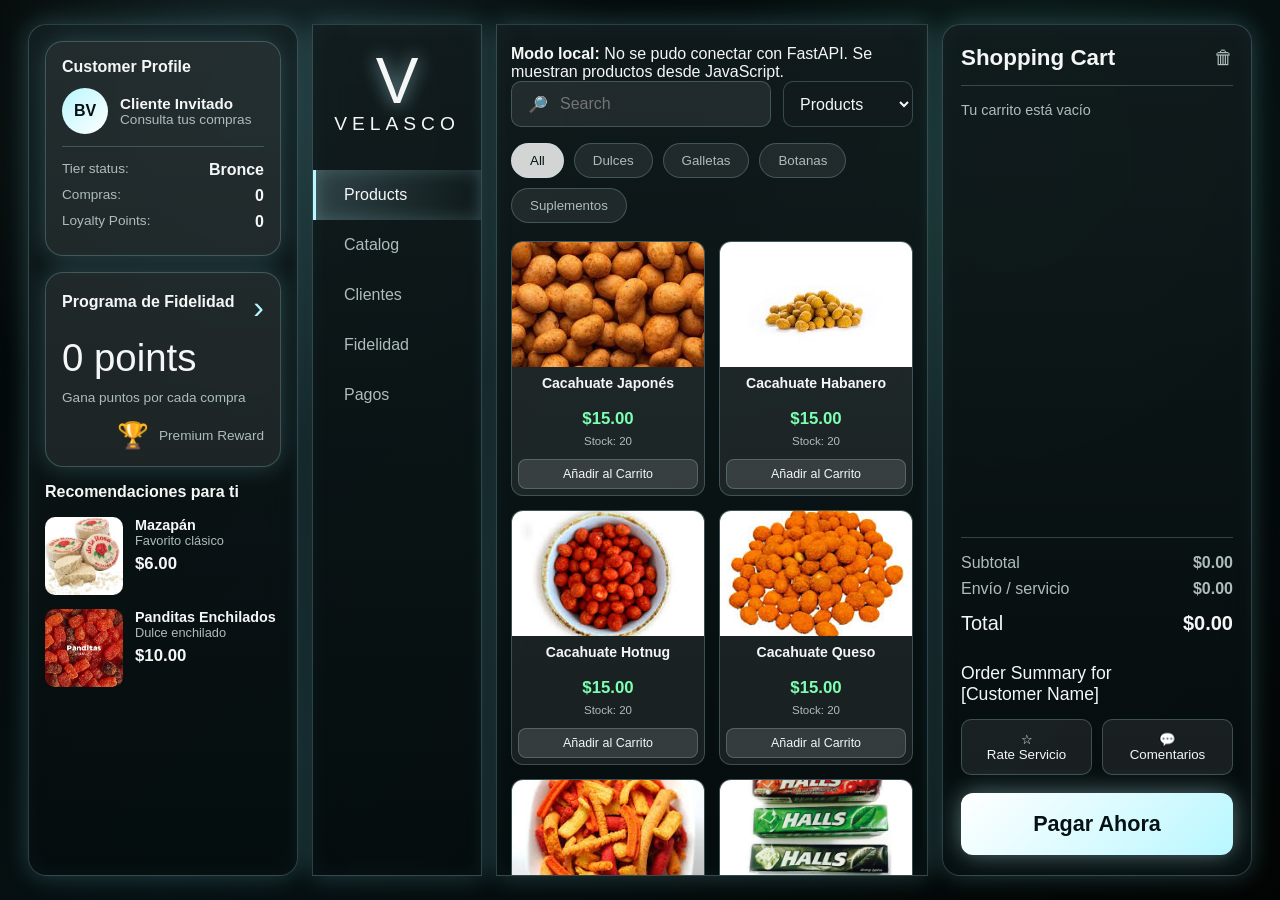
<file: web-dulces/index.html>
<!DOCTYPE html>
<html lang="es">
<head>
    <meta charset="UTF-8">
    <meta name="viewport" content="width=device-width, initial-scale=1.0">
    <title>Velasco Dulces | Cash Control</title>
    <link rel="stylesheet" href="css/estilos.css">
</head>
<body>

<!-- HEADER MÓVIL -->
<header class="mobile-header">
    <div>
        <strong>Velasco Dulces</strong>
        <span>Catálogo rápido</span>
    </div>

    <button onclick="abrirCarritoMobile()">
        🛒 <span id="cartCountMobile">0</span>
    </button>
</header>

<div class="app-layout">

    <!-- PANEL IZQUIERDO -->
    <aside class="panel-cliente">

        <div class="card perfil-card">
            <h2>Customer Profile</h2>

            <div class="perfil-info">
                <div class="avatar">BV</div>
                <div>
                    <h3>Cliente Invitado</h3>
                    <p>Consulta tus compras</p>
                </div>
            </div>

            <div class="perfil-datos">
                <div>
                    <span>Tier status:</span>
                    <strong>Bronce</strong>
                </div>
                <div>
                    <span>Compras:</span>
                    <strong id="comprasCliente">0</strong>
                </div>
                <div>
                    <span>Loyalty Points:</span>
                    <strong id="loyaltyPoints">0</strong>
                </div>
            </div>
        </div>

        <div class="card fidelidad-card">
            <div class="fidelidad-header">
                <h2>Programa de Fidelidad</h2>
                <span onclick="abrirModal('fidelidad')">›</span>
            </div>

            <h1 id="pointsView">0 points</h1>
            <p>Gana puntos por cada compra</p>

            <div class="recompensa">
                <span>🏆</span>
                <p>Premium Reward</p>
            </div>
        </div>

        <div class="recomendaciones">
            <h2>Recomendaciones para ti</h2>

            <div class="mini-producto">
                <img src="img/dulces/mazapan.jpg" alt="Mazapán">
                <div>
                    <h3>Mazapán</h3>
                    <p>Favorito clásico</p>
                    <strong>$6.00</strong>
                </div>
            </div>

            <div class="mini-producto">
                <img src="img/dulces/panditas-enchilados.jpg" alt="Panditas Enchilados">
                <div>
                    <h3>Panditas Enchilados</h3>
                    <p>Dulce enchilado</p>
                    <strong>$10.00</strong>
                </div>
            </div>
        </div>

    </aside>

    <!-- MENÚ LATERAL -->
    <nav class="sidebar">
        <div class="logo">
            <div class="logo-icon">V</div>
            <span>VELASCO</span>
        </div>

        <ul>
            <li class="activo" onclick="navegarSeccion(this, 'productos')">Products</li>
            <li onclick="navegarSeccion(this, 'catalogo')">Catalog</li>
            <li onclick="abrirModal('clientes')">Clientes</li>
            <li onclick="abrirModal('fidelidad')">Fidelidad</li>
            <li onclick="abrirModal('pagos')">Pagos</li>
        </ul>
    </nav>

    <!-- CONTENIDO PRINCIPAL -->
    <main class="contenido">

        <div class="topbar">
            <div class="buscador">
                <span>🔎</span>
                <input type="text" id="searchInput" placeholder="Search">
            </div>

            <select id="categoryFilter">
                <option value="all">Products</option>
                <option value="dulces">Dulces</option>
                <option value="galletas">Galletas</option>
                <option value="botanas">Botanas</option>
                <option value="bebidas">Suplementos</option>
            </select>
        </div>

        <div class="chips">
            <button class="chip activo" data-category="all">All</button>
            <button class="chip" data-category="dulces">Dulces</button>
            <button class="chip" data-category="galletas">Galletas</button>
            <button class="chip" data-category="botanas">Botanas</button>
            <button class="chip" data-category="bebidas">Suplementos</button>
        </div>

        <section class="grid-productos" id="productGrid">
            <!-- Los productos se cargan dinámicamente desde js/productos.js -->
        </section>

    </main>

    <!-- CARRITO DERECHO -->
    <aside class="carrito-panel" id="carritoPanel">

        <div class="carrito-header">
            <h2>Shopping Cart</h2>

            <div class="carrito-botones">
                <button onclick="vaciarCarrito()">🗑</button>
                <button class="cerrar-carrito-mobile" onclick="cerrarCarritoMobile()">×</button>
            </div>
        </div>

        <div id="cartItems" class="cart-items">
            <p class="carrito-vacio">Tu carrito está vacío</p>
        </div>

        <div class="resumen">
            <div>
                <span>Subtotal</span>
                <strong id="subtotal">$0.00</strong>
            </div>

            <div>
                <span>Envío / servicio</span>
                <strong>$0.00</strong>
            </div>

            <div class="total">
                <span>Total</span>
                <strong id="total">$0.00</strong>
            </div>
        </div>

        <div class="order-summary">
            <h3>Order Summary for<br>[Customer Name]</h3>

            <div class="acciones">
                <button onclick="abrirModal('calificacion')">☆<br>Rate Servicio</button>
                <button onclick="abrirModal('comentarios')">💬<br>Comentarios</button>
            </div>

            <button class="btn-pagar" onclick="enviarWhatsApp()">Pagar Ahora</button>
        </div>

    </aside>

</div>

<!-- MENÚ INFERIOR MÓVIL -->
<nav class="mobile-nav">
    <button onclick="navegarMobile('productos')">
        🏠
        <span>Inicio</span>
    </button>

    <button onclick="navegarMobile('catalogo')">
        🍬
        <span>Catálogo</span>
    </button>

    <button onclick="abrirModal('clientes')">
        👤
        <span>Cliente</span>
    </button>

    <button onclick="abrirModal('fidelidad')">
        ⭐
        <span>Puntos</span>
    </button>

    <button onclick="abrirModal('pagos')">
        💳
        <span>Pagos</span>
    </button>
</nav>

<!-- MODAL GENERAL -->
<div class="modal" id="modal">
    <div class="modal-contenido">
        <button class="cerrar-modal" onclick="cerrarModal()">×</button>
        <div id="modalBody"></div>
    </div>
</div>

<script src="js/productos.js"></script>
<script src="js/app.js"></script>

</body>
</html>
</file>
<file: web-dulces/css/estilos.css>
:root {
    --bg-main: #040909;
    --bg-panel: rgba(18, 28, 30, 0.78);
    --bg-card: rgba(255, 255, 255, 0.08);
    --bg-card-hover: rgba(255, 255, 255, 0.14);
    --border-soft: rgba(180, 245, 255, 0.22);
    --border-glow: rgba(142, 240, 255, 0.65);
    --text-main: #f5f7f7;
    --text-muted: #aebcbc;
    --accent: #b8f7ff;
    --accent-green: #7cffb0;
    --danger: #ff6b6b;
    --shadow-glow: 0 0 24px rgba(147, 240, 255, 0.22);
    --radius-lg: 18px;
    --radius-md: 12px;
}

* {
    margin: 0;
    padding: 0;
    box-sizing: border-box;
}

body {
    min-height: 100vh;
    background:
        radial-gradient(circle at 20% 10%, rgba(138, 237, 255, 0.14), transparent 28%),
        radial-gradient(circle at 80% 20%, rgba(124, 255, 176, 0.08), transparent 26%),
        linear-gradient(135deg, #020403, #061113 48%, #020403);
    font-family: Arial, Helvetica, sans-serif;
    color: var(--text-main);
    overflow: hidden;
}

.app-layout {
    width: 100vw;
    height: 100vh;
    padding: 24px 28px;
    display: grid;
    grid-template-columns: 270px 170px minmax(420px, 1fr) 310px;
    gap: 14px;
}

/* Paneles base */
.panel-cliente,
.sidebar,
.contenido,
.carrito-panel {
    background: linear-gradient(180deg, rgba(18, 28, 30, 0.85), rgba(5, 13, 14, 0.88));
    border: 1px solid var(--border-soft);
    box-shadow: inset 0 0 24px rgba(143, 242, 255, 0.04), var(--shadow-glow);
    backdrop-filter: blur(18px);
}

/* Panel cliente */
.panel-cliente {
    padding: 16px;
    border-radius: var(--radius-lg);
    overflow-y: auto;
}

.card {
    background: var(--bg-card);
    border: 1px solid var(--border-soft);
    border-radius: var(--radius-lg);
    padding: 16px;
    box-shadow: var(--shadow-glow);
    margin-bottom: 16px;
}

.card h2 {
    font-size: 1rem;
    margin-bottom: 12px;
}

.perfil-info {
    display: flex;
    align-items: center;
    gap: 12px;
    padding-bottom: 12px;
    border-bottom: 1px solid var(--border-soft);
}

.avatar {
    width: 46px;
    height: 46px;
    border-radius: 50%;
    background: linear-gradient(135deg, var(--accent), #ffffff);
    color: #071113;
    display: grid;
    place-items: center;
    font-weight: 900;
}

.perfil-info h3 {
    font-size: 0.95rem;
}

.perfil-info p,
.perfil-datos span,
.fidelidad-card p {
    color: var(--text-muted);
    font-size: 0.85rem;
}

.perfil-datos {
    margin-top: 14px;
}

.perfil-datos div {
    display: flex;
    justify-content: space-between;
    margin: 8px 0;
}

.fidelidad-header {
    display: flex;
    justify-content: space-between;
    align-items: center;
}

.fidelidad-header span {
    font-size: 2rem;
    color: var(--accent);
}

.fidelidad-card h1 {
    font-size: 2.4rem;
    margin: 10px 0;
    font-weight: 400;
}

.recompensa {
    margin-top: 15px;
    display: flex;
    justify-content: flex-end;
    align-items: center;
    gap: 10px;
}

.recompensa span {
    font-size: 1.6rem;
}

.recomendaciones h2 {
    font-size: 1rem;
    margin: 16px 0;
}

.mini-producto {
    display: flex;
    gap: 12px;
    margin-bottom: 14px;
}

.mini-producto img {
    width: 78px;
    height: 78px;
    border-radius: 10px;
    object-fit: cover;
}

.mini-producto h3 {
    font-size: 0.9rem;
}

.mini-producto p {
    color: var(--text-muted);
    font-size: 0.8rem;
}

.mini-producto strong {
    display: block;
    margin-top: 6px;
    font-size: 1.05rem;
}

/* Sidebar */
.sidebar {
    border-radius: 0;
    padding: 24px 0;
}

.logo {
    text-align: center;
    padding: 0 20px 35px;
}

.logo-icon {
    font-size: 4rem;
    font-weight: 100;
    line-height: 1;
    text-shadow: 0 0 18px rgba(184, 247, 255, 0.7);
}

.logo span {
    letter-spacing: 5px;
    font-size: 1.2rem;
}

.sidebar ul {
    list-style: none;
}

.sidebar li {
    padding: 16px 28px;
    color: var(--text-muted);
    border-left: 3px solid transparent;
    cursor: pointer;
}

.sidebar li.activo,
.sidebar li:hover {
    color: var(--text-main);
    background: linear-gradient(90deg, rgba(184, 247, 255, 0.18), transparent);
    border-left-color: var(--accent);
    box-shadow: inset 0 0 18px rgba(184, 247, 255, 0.2);
}

/* Contenido */
.contenido {
    padding: 20px 14px 20px 14px;
    overflow-y: auto;
}

.topbar {
    display: flex;
    gap: 12px;
    margin-bottom: 16px;
}

.buscador {
    flex: 1;
    height: 46px;
    background: var(--bg-card);
    border: 1px solid var(--border-soft);
    border-radius: 10px;
    display: flex;
    align-items: center;
    gap: 12px;
    padding: 0 16px;
}

.buscador input,
.topbar select {
    background: transparent;
    border: none;
    color: var(--text-main);
    outline: none;
    font-size: 1rem;
    width: 100%;
}

.topbar select {
    width: 130px;
    border: 1px solid var(--border-soft);
    border-radius: 10px;
    padding: 0 12px;
    background: rgba(18, 28, 30, 0.95);
}

.chips {
    display: flex;
    gap: 10px;
    margin-bottom: 18px;
    flex-wrap: wrap;
}

.chip {
    background: rgba(255, 255, 255, 0.08);
    color: var(--text-muted);
    border: 1px solid var(--border-soft);
    padding: 9px 18px;
    border-radius: 999px;
    cursor: pointer;
}

.chip.activo,
.chip:hover {
    background: rgba(255, 255, 255, 0.82);
    color: #061113;
}

/* Grid productos */
.grid-productos {
    display: grid;
    grid-template-columns: repeat(auto-fill, minmax(145px, 1fr));
    gap: 14px;
    padding-bottom: 30px;
}

.producto {
    background: var(--bg-card);
    border: 1px solid var(--border-soft);
    border-radius: 12px;
    overflow: hidden;
    transition: 0.25s ease;
}

.producto:hover {
    transform: translateY(-4px);
    background: var(--bg-card-hover);
    border-color: var(--border-glow);
}

.producto img {
    width: 100%;
    height: 125px;
    object-fit: cover;
    display: block;
}

.producto h3 {
    font-size: 0.88rem;
    text-align: center;
    padding: 8px 6px 4px;
    min-height: 42px;
}

.producto button {
    width: calc(100% - 12px);
    margin: 6px;
    padding: 7px;
    background: rgba(255, 255, 255, 0.12);
    color: var(--text-main);
    border: 1px solid var(--border-soft);
    border-radius: 8px;
    cursor: pointer;
    font-size: 0.78rem;
}

.producto button:hover {
    background: rgba(184, 247, 255, 0.22);
}

/* Carrito */
.carrito-panel {
    padding: 20px 18px;
    border-radius: var(--radius-lg);
    display: flex;
    flex-direction: column;
}

.carrito-header {
    display: flex;
    justify-content: space-between;
    align-items: center;
    border-bottom: 1px solid var(--border-soft);
    padding-bottom: 14px;
}

.carrito-header h2 {
    font-size: 1.4rem;
}

.carrito-header button {
    background: none;
    border: none;
    color: var(--text-muted);
    cursor: pointer;
    font-size: 1.2rem;
}

.cart-items {
    flex: 1;
    overflow-y: auto;
    padding: 16px 0;
}

.carrito-vacio {
    color: var(--text-muted);
    font-size: 0.9rem;
}

.cart-item {
    display: flex;
    justify-content: space-between;
    gap: 8px;
    padding: 11px;
    margin-bottom: 9px;
    background: var(--bg-card);
    border: 1px solid var(--border-soft);
    border-radius: 10px;
}

.cart-item h4 {
    font-size: 0.9rem;
}

.cart-item p {
    color: var(--text-muted);
    font-size: 0.78rem;
}

.cart-item strong {
    white-space: nowrap;
}

.resumen {
    border-top: 1px solid var(--border-soft);
    padding-top: 16px;
}

.resumen div {
    display: flex;
    justify-content: space-between;
    margin-bottom: 8px;
    color: var(--text-muted);
}

.resumen .total {
    color: var(--text-main);
    font-size: 1.25rem;
    margin-top: 14px;
}

.order-summary h3 {
    margin: 20px 0 14px;
    font-size: 1.1rem;
    font-weight: 400;
}

.acciones {
    display: grid;
    grid-template-columns: 1fr 1fr;
    gap: 10px;
}

.acciones button {
    background: var(--bg-card);
    border: 1px solid var(--border-soft);
    color: var(--text-main);
    border-radius: 10px;
    padding: 12px;
}

.btn-pagar {
    width: 100%;
    margin-top: 18px;
    padding: 18px;
    border: none;
    border-radius: 12px;
    background: linear-gradient(135deg, #ffffff, #b8f7ff);
    color: #061113;
    font-size: 1.35rem;
    font-weight: 900;
    cursor: pointer;
    box-shadow: 0 0 25px rgba(184, 247, 255, 0.45);
}

.btn-pagar:hover {
    transform: scale(1.02);
}

/* Scroll */
::-webkit-scrollbar {
    width: 7px;
}

::-webkit-scrollbar-thumb {
    background: rgba(184, 247, 255, 0.35);
    border-radius: 999px;
}

/* Responsive */
@media (max-width: 1200px) {
    body {
        overflow: auto;
    }

    .app-layout {
        height: auto;
        min-height: 100vh;
        grid-template-columns: 220px 1fr 290px;
    }

    .panel-cliente {
        display: none;
    }
}

@media (max-width: 900px) {
    .app-layout {
        grid-template-columns: 1fr;
        padding: 12px;
    }

    .sidebar {
        display: none;
    }

    .contenido,
    .carrito-panel {
        border-radius: var(--radius-lg);
    }

    .carrito-panel {
        min-height: 420px;
    }

    .grid-productos {
        grid-template-columns: repeat(auto-fill, minmax(135px, 1fr));
    }
}

/* ==============================
   MODAL FUNCIONAL
   ============================== */

.modal {
    position: fixed;
    inset: 0;
    background: rgba(0, 0, 0, 0.68);
    backdrop-filter: blur(10px);
    display: none;
    align-items: center;
    justify-content: center;
    z-index: 999;
    padding: 20px;
}

.modal.activo {
    display: flex;
}

.modal-contenido {
    width: min(520px, 95%);
    background: linear-gradient(180deg, rgba(18, 28, 30, 0.98), rgba(5, 13, 14, 0.98));
    border: 1px solid var(--border-glow);
    border-radius: 18px;
    box-shadow: 0 0 35px rgba(184, 247, 255, 0.35);
    padding: 24px;
    position: relative;
}

.cerrar-modal {
    position: absolute;
    top: 12px;
    right: 14px;
    background: transparent;
    border: none;
    color: var(--text-main);
    font-size: 2rem;
    cursor: pointer;
}

.modal-contenido h2 {
    margin-bottom: 14px;
    color: var(--accent);
}

.modal-contenido p {
    color: var(--text-muted);
    margin-bottom: 12px;
}

.modal-form {
    display: grid;
    gap: 12px;
    margin-top: 18px;
}

.modal-form input,
.modal-form textarea,
.modal-form select {
    width: 100%;
    background: rgba(255, 255, 255, 0.08);
    border: 1px solid var(--border-soft);
    border-radius: 10px;
    padding: 12px;
    color: var(--text-main);
    outline: none;
}

.modal-form select option {
    background: #071113;
    color: #ffffff;
}

.modal-form textarea {
    min-height: 100px;
    resize: vertical;
}

.modal-form button,
.modal-btn {
    background: linear-gradient(135deg, #ffffff, #b8f7ff);
    color: #061113;
    border: none;
    border-radius: 10px;
    padding: 12px;
    font-weight: 900;
    cursor: pointer;
}

.modal-form button:hover,
.modal-btn:hover {
    transform: scale(1.02);
}

.estrellas {
    display: flex;
    gap: 8px;
    font-size: 2rem;
    margin: 14px 0;
}

.estrellas span {
    cursor: pointer;
    color: var(--text-muted);
    transition: 0.2s ease;
}

.estrellas span:hover,
.estrellas span.activa {
    color: #ffd166;
    text-shadow: 0 0 12px rgba(255, 209, 102, 0.8);
}

.resultado-cliente {
    margin-top: 15px;
    padding: 14px;
    border-radius: 12px;
    background: rgba(184, 247, 255, 0.08);
    border: 1px solid var(--border-soft);
}

.resultado-cliente div {
    display: flex;
    justify-content: space-between;
    margin: 8px 0;
    color: var(--text-muted);
}

.resultado-cliente strong {
    color: var(--text-main);
}

/* ==============================
   RESPONSIVE MOBILE DASHBOARD
   ============================== */

.mobile-header,
.mobile-nav,
.cerrar-carrito-mobile {
    display: none;
}

.carrito-botones {
    display: flex;
    align-items: center;
    gap: 10px;
}

/* Ajustes para tablet */
@media (max-width: 1200px) {
    body {
        overflow: auto;
    }

    .app-layout {
        height: auto;
        min-height: 100vh;
        grid-template-columns: 180px 1fr 300px;
        padding: 18px;
    }

    .panel-cliente {
        display: none;
    }

    .grid-productos {
        grid-template-columns: repeat(auto-fill, minmax(140px, 1fr));
    }
}

/* Ajustes para celular */
@media (max-width: 900px) {
    body {
        overflow-x: hidden;
        padding-top: 72px;
        padding-bottom: 78px;
    }

    .mobile-header {
        position: fixed;
        top: 0;
        left: 0;
        right: 0;
        height: 64px;
        padding: 10px 14px;
        background: rgba(5, 13, 14, 0.96);
        border-bottom: 1px solid var(--border-soft);
        box-shadow: 0 0 22px rgba(184, 247, 255, 0.18);
        backdrop-filter: blur(14px);
        display: flex;
        justify-content: space-between;
        align-items: center;
        z-index: 800;
    }

    .mobile-header strong {
        display: block;
        font-size: 1rem;
        color: var(--text-main);
    }

    .mobile-header span {
        display: block;
        font-size: 0.75rem;
        color: var(--text-muted);
    }

    .mobile-header button {
        border: 1px solid var(--border-soft);
        background: rgba(255, 255, 255, 0.08);
        color: var(--text-main);
        border-radius: 999px;
        padding: 9px 13px;
        font-weight: 900;
        cursor: pointer;
    }

    .app-layout {
        display: block;
        width: 100%;
        height: auto;
        padding: 10px;
    }

    .sidebar,
    .panel-cliente {
        display: none;
    }

    .contenido {
        min-height: calc(100vh - 150px);
        border-radius: 18px;
        padding: 14px;
        overflow: visible;
    }

    .topbar {
        display: grid;
        grid-template-columns: 1fr;
        gap: 10px;
    }

    .topbar select {
        width: 100%;
        height: 44px;
    }

    .chips {
        overflow-x: auto;
        flex-wrap: nowrap;
        padding-bottom: 8px;
    }

    .chip {
        white-space: nowrap;
        flex: 0 0 auto;
    }

    .grid-productos {
        grid-template-columns: repeat(2, minmax(0, 1fr));
        gap: 12px;
    }

    .producto img {
        height: 118px;
    }

    .producto h3 {
        font-size: 0.82rem;
        min-height: 42px;
    }

    .producto button {
        font-size: 0.72rem;
        padding: 8px 5px;
    }

    .carrito-panel {
        position: fixed;
        top: 0;
        right: 0;
        width: min(92vw, 360px);
        height: 100vh;
        z-index: 1000;
        border-radius: 18px 0 0 18px;
        transform: translateX(110%);
        transition: transform 0.28s ease;
        background: linear-gradient(180deg, rgba(18, 28, 30, 0.98), rgba(5, 13, 14, 0.98));
    }

    .carrito-panel.carrito-abierto {
        transform: translateX(0);
    }

    .cerrar-carrito-mobile {
        display: inline-block;
        font-size: 1.8rem;
    }

    .mobile-nav {
        position: fixed;
        left: 10px;
        right: 10px;
        bottom: 10px;
        height: 62px;
        background: rgba(5, 13, 14, 0.96);
        border: 1px solid var(--border-soft);
        border-radius: 18px;
        box-shadow: 0 0 25px rgba(184, 247, 255, 0.2);
        backdrop-filter: blur(16px);
        display: grid;
        grid-template-columns: repeat(5, 1fr);
        z-index: 850;
        overflow: hidden;
    }

    .mobile-nav button {
        background: transparent;
        border: none;
        color: var(--text-muted);
        display: grid;
        place-items: center;
        font-size: 1rem;
        cursor: pointer;
    }

    .mobile-nav button span {
        font-size: 0.65rem;
        margin-top: 2px;
    }

    .mobile-nav button:hover {
        color: var(--accent);
        background: rgba(184, 247, 255, 0.08);
    }

    .modal-contenido {
        max-height: 86vh;
        overflow-y: auto;
    }
}

/* Celulares pequeños */
@media (max-width: 420px) {
    .grid-productos {
        grid-template-columns: repeat(2, minmax(0, 1fr));
        gap: 10px;
    }

    .producto img {
        height: 105px;
    }

    .producto h3 {
        font-size: 0.76rem;
    }

    .btn-pagar {
        font-size: 1.1rem;
        padding: 15px;
    }
}

/* ==============================
   PRODUCTOS DINÁMICOS
   ============================== */

.producto-precio {
    text-align: center;
    color: var(--accent-green);
    font-size: 1.05rem;
    font-weight: 900;
    margin-bottom: 6px;
}

.producto-stock {
    display: block;
    text-align: center;
    color: var(--text-muted);
    font-size: 0.72rem;
    margin-bottom: 6px;
}

.producto-agotado {
    opacity: 0.45;
}

.producto-agotado button {
    cursor: not-allowed;
    background: rgba(255, 107, 107, 0.14);
    color: var(--danger);
}

.badge-agotado {
    display: inline-block;
    margin: 6px auto;
    padding: 5px 9px;
    border-radius: 999px;
    background: rgba(255, 107, 107, 0.15);
    color: var(--danger);
    border: 1px solid rgba(255, 107, 107, 0.35);
    font-size: 0.72rem;
    font-weight: 900;
}

/* ==============================
   MEJORAS CATALOGO DINÁMICO
   ============================== */

.producto-precio {
    text-align: center;
    color: var(--accent-green);
    font-size: 1.05rem;
    font-weight: 900;
    margin-bottom: 6px;
}

.producto-stock {
    display: block;
    text-align: center;
    color: var(--text-muted);
    font-size: 0.72rem;
    margin-bottom: 6px;
}

.producto-agotado {
    opacity: 0.45;
}

.producto-agotado button {
    cursor: not-allowed;
    background: rgba(255, 107, 107, 0.14);
    color: var(--danger);
}

.badge-agotado {
    display: block;
    width: fit-content;
    margin: 6px auto;
    padding: 5px 9px;
    border-radius: 999px;
    background: rgba(255, 107, 107, 0.15);
    color: var(--danger);
    border: 1px solid rgba(255, 107, 107, 0.35);
    font-size: 0.72rem;
    font-weight: 900;
}

.sin-productos {
    grid-column: 1 / -1;
    padding: 30px;
    text-align: center;
    background: var(--bg-card);
    border: 1px solid var(--border-soft);
    border-radius: 16px;
    color: var(--text-muted);
}

.cart-item-actions {
    display: grid;
    gap: 6px;
    justify-items: end;
}

.cart-item-actions button {
    width: 26px;
    height: 26px;
    border-radius: 50%;
    border: 1px solid var(--border-soft);
    background: rgba(255, 107, 107, 0.12);
    color: var(--danger);
    cursor: pointer;
}
</file>
